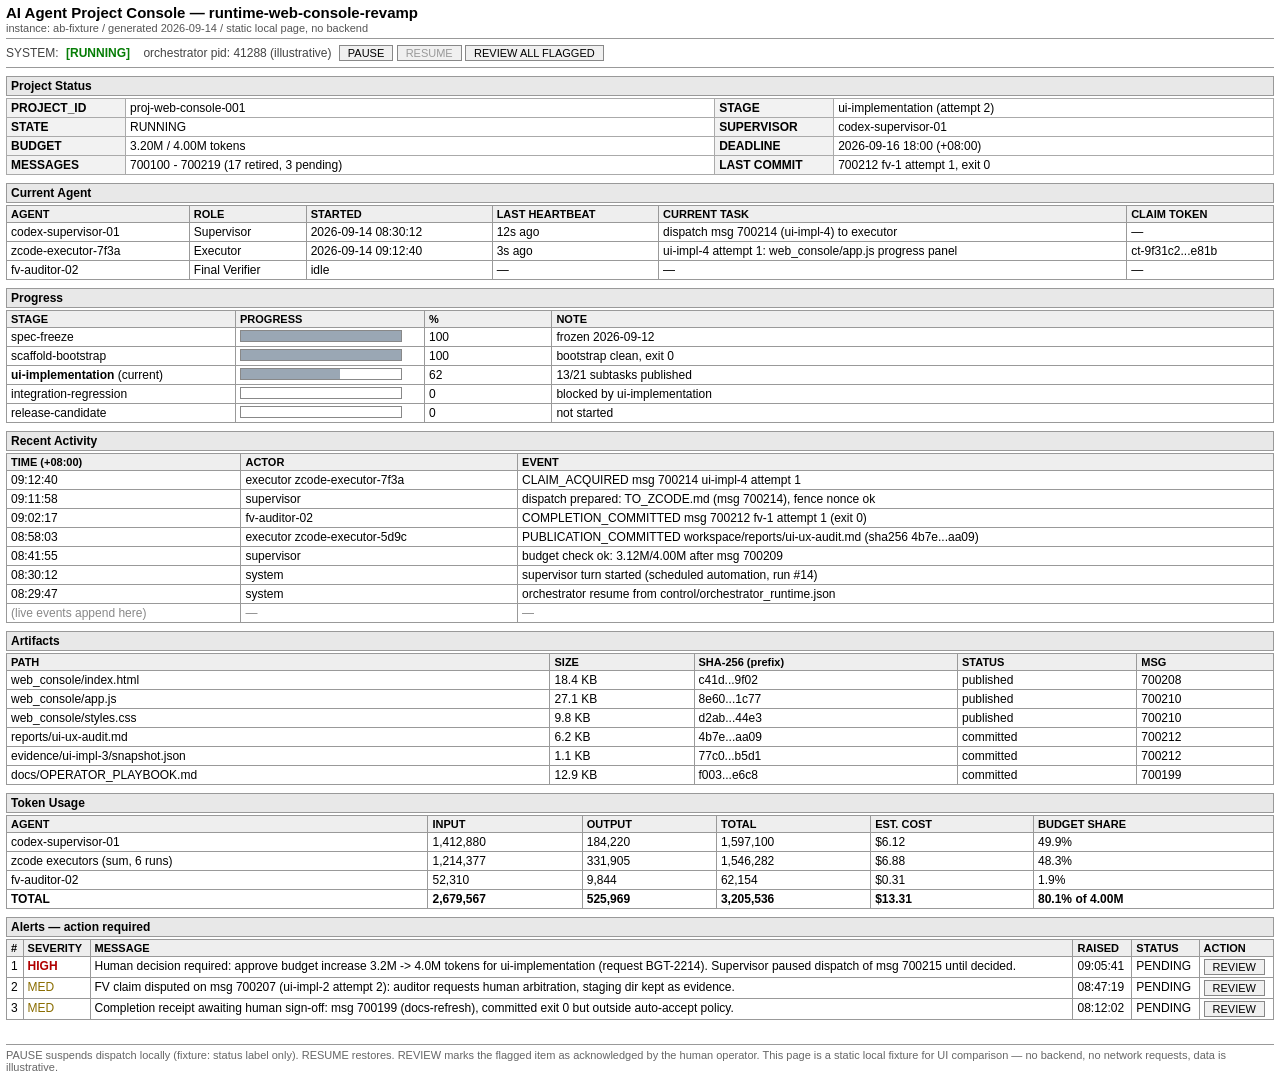
<file: evidence/v1.4-supervisor-v2/ab-inputs/index.html>
<!DOCTYPE html>
<html lang="en">
<head>
<meta charset="utf-8">
<title>AI Agent Project Console</title>
<link rel="stylesheet" href="styles.css">
</head>
<body>
<div id="wrap">

<h2>AI Agent Project Console &mdash; runtime-web-console-revamp</h2>
<div class="subtitle">instance: ab-fixture / generated 2026-09-14 / static local page, no backend</div>
<hr>

<div class="toolbar">
  <span class="lbl">SYSTEM:</span>
  <span id="sys-status" class="st-running">[RUNNING]</span>
  <span class="lbl">orchestrator pid: 41288 (illustrative)</span>
  <button id="btn-pause" type="button" onclick="doPause()">PAUSE</button>
  <button id="btn-resume" type="button" onclick="doResume()" disabled>RESUME</button>
  <button type="button" onclick="doReviewAll()">REVIEW ALL FLAGGED</button>
</div>
<hr>

<h3>Project Status</h3>
<table class="kv">
<tr><td class="k">PROJECT_ID</td><td>proj-web-console-001</td><td class="k">STAGE</td><td>ui-implementation (attempt 2)</td></tr>
<tr><td class="k">STATE</td><td id="state-cell">RUNNING</td><td class="k">SUPERVISOR</td><td>codex-supervisor-01</td></tr>
<tr><td class="k">BUDGET</td><td>3.20M / 4.00M tokens</td><td class="k">DEADLINE</td><td>2026-09-16 18:00 (+08:00)</td></tr>
<tr><td class="k">MESSAGES</td><td>700100 - 700219 (17 retired, 3 pending)</td><td class="k">LAST COMMIT</td><td>700212 fv-1 attempt 1, exit 0</td></tr>
</table>

<h3>Current Agent</h3>
<table class="grid">
<tr><th>AGENT</th><th>ROLE</th><th>STARTED</th><th>LAST HEARTBEAT</th><th>CURRENT TASK</th><th>CLAIM TOKEN</th></tr>
<tr><td>codex-supervisor-01</td><td>Supervisor</td><td>2026-09-14 08:30:12</td><td>12s ago</td><td>dispatch msg 700214 (ui-impl-4) to executor</td><td>&mdash;</td></tr>
<tr><td>zcode-executor-7f3a</td><td>Executor</td><td>2026-09-14 09:12:40</td><td>3s ago</td><td>ui-impl-4 attempt 1: web_console/app.js progress panel</td><td>ct-9f31c2...e81b</td></tr>
<tr><td>fv-auditor-02</td><td>Final Verifier</td><td>idle</td><td>&mdash;</td><td>&mdash;</td><td>&mdash;</td></tr>
</table>

<h3>Progress</h3>
<table class="grid">
<tr><th style="width:220px">STAGE</th><th style="width:180px">PROGRESS</th><th>%</th><th>NOTE</th></tr>
<tr><td>spec-freeze</td><td><div class="bar"><div class="fill" style="width:100%"></div></div></td><td>100</td><td>frozen 2026-09-12</td></tr>
<tr><td>scaffold-bootstrap</td><td><div class="bar"><div class="fill" style="width:100%"></div></div></td><td>100</td><td>bootstrap clean, exit 0</td></tr>
<tr><td><b>ui-implementation</b> (current)</td><td><div class="bar"><div class="fill" style="width:62%"></div></div></td><td>62</td><td>13/21 subtasks published</td></tr>
<tr><td>integration-regression</td><td><div class="bar"><div class="fill" style="width:0%"></div></div></td><td>0</td><td>blocked by ui-implementation</td></tr>
<tr><td>release-candidate</td><td><div class="bar"><div class="fill" style="width:0%"></div></div></td><td>0</td><td>not started</td></tr>
</table>

<h3>Recent Activity</h3>
<table class="grid" id="activity">
<tr><th>TIME (+08:00)</th><th>ACTOR</th><th>EVENT</th></tr>
<tr><td>09:12:40</td><td>executor zcode-executor-7f3a</td><td>CLAIM_ACQUIRED msg 700214 ui-impl-4 attempt 1</td></tr>
<tr><td>09:11:58</td><td>supervisor</td><td>dispatch prepared: TO_ZCODE.md (msg 700214), fence nonce ok</td></tr>
<tr><td>09:02:17</td><td>fv-auditor-02</td><td>COMPLETION_COMMITTED msg 700212 fv-1 attempt 1 (exit 0)</td></tr>
<tr><td>08:58:03</td><td>executor zcode-executor-5d9c</td><td>PUBLICATION_COMMITTED workspace/reports/ui-ux-audit.md (sha256 4b7e...aa09)</td></tr>
<tr><td>08:41:55</td><td>supervisor</td><td>budget check ok: 3.12M/4.00M after msg 700209</td></tr>
<tr><td>08:30:12</td><td>system</td><td>supervisor turn started (scheduled automation, run #14)</td></tr>
<tr><td>08:29:47</td><td>system</td><td>orchestrator resume from control/orchestrator_runtime.json</td></tr>
<tr class="muted"><td>(live events append here)</td><td>&mdash;</td><td>&mdash;</td></tr>
</table>

<h3>Artifacts</h3>
<table class="grid">
<tr><th>PATH</th><th>SIZE</th><th>SHA-256 (prefix)</th><th>STATUS</th><th>MSG</th></tr>
<tr><td>web_console/index.html</td><td>18.4 KB</td><td>c41d...9f02</td><td>published</td><td>700208</td></tr>
<tr><td>web_console/app.js</td><td>27.1 KB</td><td>8e60...1c77</td><td>published</td><td>700210</td></tr>
<tr><td>web_console/styles.css</td><td>9.8 KB</td><td>d2ab...44e3</td><td>published</td><td>700210</td></tr>
<tr><td>reports/ui-ux-audit.md</td><td>6.2 KB</td><td>4b7e...aa09</td><td>committed</td><td>700212</td></tr>
<tr><td>evidence/ui-impl-3/snapshot.json</td><td>1.1 KB</td><td>77c0...b5d1</td><td>committed</td><td>700212</td></tr>
<tr><td>docs/OPERATOR_PLAYBOOK.md</td><td>12.9 KB</td><td>f003...e6c8</td><td>committed</td><td>700199</td></tr>
</table>

<h3>Token Usage</h3>
<table class="grid">
<tr><th>AGENT</th><th>INPUT</th><th>OUTPUT</th><th>TOTAL</th><th>EST. COST</th><th>BUDGET SHARE</th></tr>
<tr><td>codex-supervisor-01</td><td>1,412,880</td><td>184,220</td><td>1,597,100</td><td>$6.12</td><td>49.9%</td></tr>
<tr><td>zcode executors (sum, 6 runs)</td><td>1,214,377</td><td>331,905</td><td>1,546,282</td><td>$6.88</td><td>48.3%</td></tr>
<tr><td>fv-auditor-02</td><td>52,310</td><td>9,844</td><td>62,154</td><td>$0.31</td><td>1.9%</td></tr>
<tr><td><b>TOTAL</b></td><td><b>2,679,567</b></td><td><b>525,969</b></td><td><b>3,205,536</b></td><td><b>$13.31</b></td><td><b>80.1% of 4.00M</b></td></tr>
</table>

<h3>Alerts — action required</h3>
<table class="grid" id="alerts">
<tr><th>#</th><th>SEVERITY</th><th>MESSAGE</th><th>RAISED</th><th>STATUS</th><th>ACTION</th></tr>
<tr><td>1</td><td class="sev-high">HIGH</td><td>Human decision required: approve budget increase 3.2M -&gt; 4.0M tokens for ui-implementation (request BGT-2214). Supervisor paused dispatch of msg 700215 until decided.</td><td>09:05:41</td><td class="ast">PENDING</td><td><button type="button" onclick="doReview(this,1)">REVIEW</button></td></tr>
<tr><td>2</td><td class="sev-med">MED</td><td>FV claim disputed on msg 700207 (ui-impl-2 attempt 2): auditor requests human arbitration, staging dir kept as evidence.</td><td>08:47:19</td><td class="ast">PENDING</td><td><button type="button" onclick="doReview(this,2)">REVIEW</button></td></tr>
<tr><td>3</td><td class="sev-med">MED</td><td>Completion receipt awaiting human sign-off: msg 700199 (docs-refresh), committed exit 0 but outside auto-accept policy.</td><td>08:12:02</td><td class="ast">PENDING</td><td><button type="button" onclick="doReview(this,3)">REVIEW</button></td></tr>
</table>
<div id="review-out" class="reviewout"></div>

<hr>
<div class="footer">
PAUSE suspends dispatch locally (fixture: status label only). RESUME restores. REVIEW marks the flagged item as acknowledged by the human operator.
This page is a static local fixture for UI comparison &mdash; no backend, no network requests, data is illustrative.
</div>

</div>
<script>
function nowStr() {
  var d = new Date();
  function p(n){return (n<10?'0':'')+n;}
  return p(d.getHours())+':'+p(d.getMinutes())+':'+p(d.getSeconds());
}
function addActivity(actor, event) {
  var t = document.getElementById('activity');
  var row = t.insertRow(-1);
  row.insertCell(0).textContent = nowStr();
  row.insertCell(1).textContent = actor;
  row.insertCell(2).textContent = event;
}
function setStatus(s) {
  var el = document.getElementById('sys-status');
  var st = document.getElementById('state-cell');
  el.textContent = '[' + s + ']';
  el.className = (s === 'RUNNING') ? 'st-running' : 'st-paused';
  st.textContent = s;
  document.getElementById('btn-pause').disabled = (s === 'PAUSED');
  document.getElementById('btn-resume').disabled = (s === 'RUNNING');
}
function doPause() {
  setStatus('PAUSED');
  addActivity('user (console)', 'PAUSE requested - dispatcher suspended by operator');
}
function doResume() {
  setStatus('RUNNING');
  addActivity('user (console)', 'RESUME requested - dispatcher restored by operator');
}
function doReview(btn, n) {
  var row = btn.parentNode.parentNode;
  var cell = row.cells[4];
  if (cell.textContent.indexOf('REVIEWED') === 0) { return; }
  cell.textContent = 'REVIEWED ' + nowStr() + ' by operator';
  btn.disabled = true;
  addActivity('user (console)', 'REVIEW acknowledged alert #' + n);
  var out = document.getElementById('review-out');
  out.textContent = 'last review: alert #' + n + ' acknowledged at ' + nowStr() + ' (local only, fixture)';
}
function doReviewAll() {
  var btns = document.getElementById('alerts').querySelectorAll('button');
  var n = 0;
  for (var i = 0; i < btns.length; i++) {
    if (!btns[i].disabled) { doReview(btns[i], i + 1); n++; }
  }
  if (n === 0) {
    document.getElementById('review-out').textContent = 'no pending alerts to review (' + nowStr() + ')';
  }
}
</script>
</body>
</html>
</file>
<file: evidence/v1.4-supervisor-v2/ab-inputs/styles.css>
/* AI Agent Project Console - fixture styles (deliberately plain/unpolished) */
body {
  font-family: "Segoe UI", Arial, sans-serif;
  font-size: 12px;
  margin: 4px;
  background: #fff;
  color: #000;
}
#wrap { margin: 0 2px; }
h2 { font-size: 15px; margin: 2px 0 1px 0; }
h3 {
  font-size: 12px;
  margin: 8px 0 2px 0;
  padding: 2px 4px;
  background: #e8e8e8;
  border: 1px solid #999;
}
.subtitle { color: #555; font-size: 11px; margin-bottom: 2px; }
hr { border: 0; border-top: 1px solid #999; margin: 4px 0; }
.toolbar { padding: 2px 0; }
.toolbar button, table button {
  font-size: 11px;
  padding: 1px 8px;
  background: #f0f0f0;
  border: 1px solid #888;
  cursor: pointer;
}
.toolbar button:disabled, table button:disabled { color: #999; cursor: default; }
.lbl { color: #444; margin-right: 4px; }
.st-running { color: #067d06; font-weight: bold; margin-right: 10px; }
.st-paused { color: #b36b00; font-weight: bold; margin-right: 10px; }
table { border-collapse: collapse; margin: 0 0 2px 0; width: 100%; }
table.kv td { border: 1px solid #aaa; padding: 2px 4px; }
table.kv td.k { background: #f2f2f2; font-weight: bold; width: 110px; }
table.grid th {
  background: #eee;
  border: 1px solid #999;
  padding: 2px 4px;
  text-align: left;
  font-size: 11px;
}
table.grid td { border: 1px solid #999; padding: 2px 4px; vertical-align: top; }
tr.muted td { color: #888; }
.sev-high { color: #b00000; font-weight: bold; }
.sev-med { color: #8a6d00; }
.ast { white-space: nowrap; }
.bar {
  width: 160px; height: 10px;
  border: 1px solid #888;
  background: #fff;
}
.fill { height: 10px; background: #9aa7b4; }
.reviewout { color: #555; font-size: 11px; padding: 2px 0; min-height: 14px; }
.footer { color: #666; font-size: 11px; }
</file>
